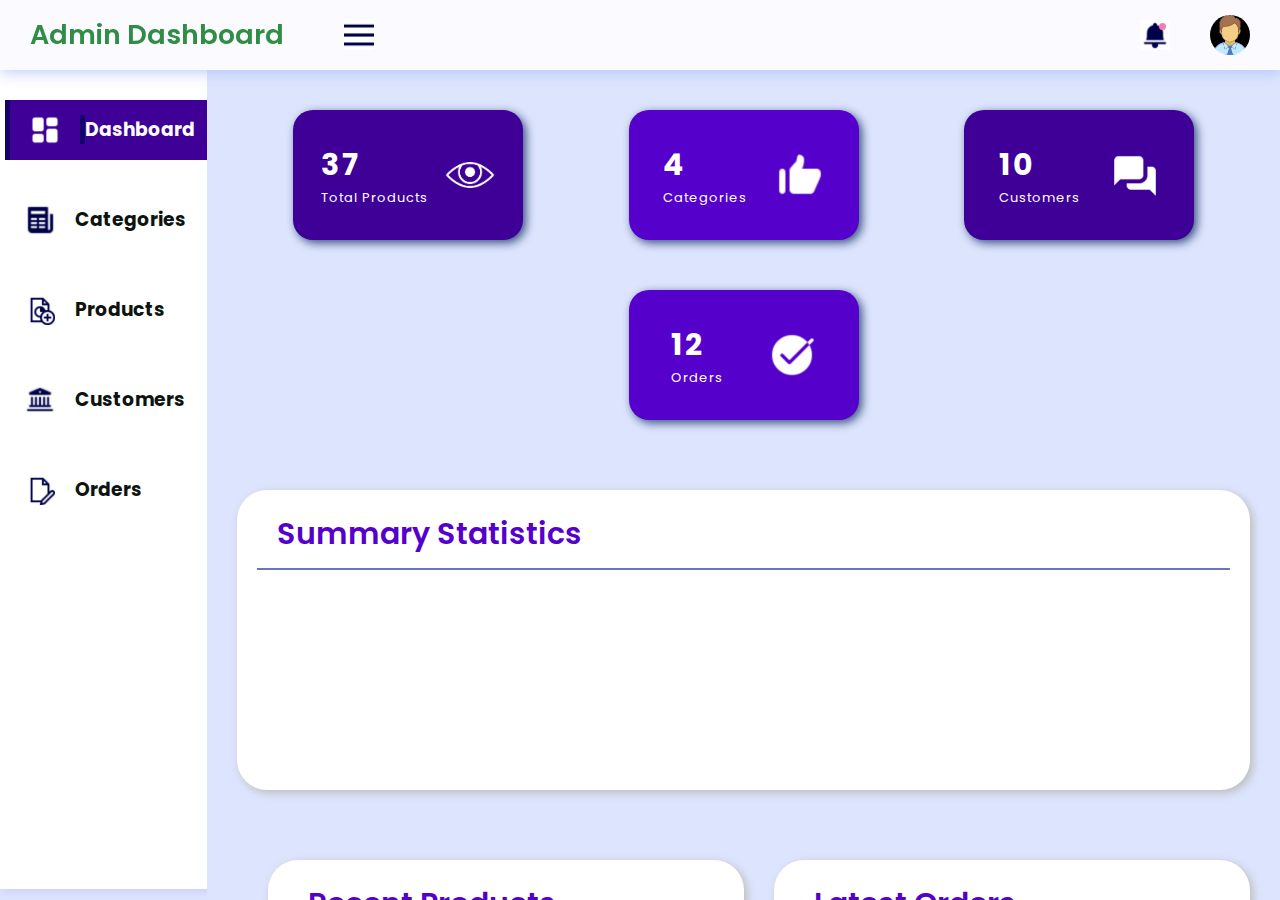
<file: index.html>
<!DOCTYPE html>
<html lang="en">
<head>
	<meta charset="UTF-8">
	<meta http-equiv="X-UA-Compatible"
		content="IE=edge">
	<meta name="viewport" content="width=device-width,initial-scale=1.0">
	<title>Dashboard</title>
	<link rel="stylesheet" href="css/style.css">
	<link rel="stylesheet" href="css/responsive.css">
	<link href="https://cdn.datatables.net/v/dt/dt-1.13.4/datatables.min.css" rel="stylesheet"/>
</head>

<body>
	<!-- for header part -->
	<header>
		<div class="logosec">
			<div class="logo">Admin Dashboard</div>
			<img src="images/1.png" class="icn menuicn"	id="menuicn" alt="menu-icon">
		</div>
		<div class="message">
			<div class="circle"></div>
	            <img src="images/3.png" class="icn"	alt="">
			<div class="dp">
			<img src="images/4.png" class="dpicn" alt="dp">
			</div>
		</div>
	</header>
    <!-- for header part -->
    <!-- for body part -->
	<div class="main-container">
		<!-- for Menu part -->
		<div class="navcontainer">
			<nav class="nav">
				<div class="nav-upper-options">
					<div class="nav-option option1 active">
						<a href="index.html">
							<img src="images/5.png" class="nav-img" alt="dashboard">
							<h3> Dashboard</h3>
						</a>
					</div>
					<div class="option2 nav-option">  
						<a href="category.html">
							<img src="images/6.png" class="nav-img" alt="articles">
							<h3> Categories</h3>
						</a>
					</div>
					<div class="nav-option option3">
						<a href="product.html">
							<img src="images/7.png" class="nav-img" alt="report">
							<h3> Products</h3>
						</a>
					</div>
					<div class="nav-option option4">
						<a href="customer.html">
							<img src="images/8.png" class="nav-img" alt="institution">
							<h3> Customers</h3>
						</a>
					</div>
					<div class="nav-option option5">
						<a href="order.html">
							<img src="images/9.png" class="nav-img" alt="blog">
							<h3> Orders</h3>
						</a>
					</div>
				</div>
			</nav>
		</div>
		<!-- for Menu part -->
		<!-- for main part -->
		<div class="main">
			<!-- for card section -->
			<div class="box-container">

				<div class="box box1">
					<div class="text">
						<h2 class="topic-heading">37</h2>
						<h2 class="topic">Total Products</h2>
					</div>

					<img src="images/13.png" alt="Views">
				</div>

				<div class="box box2">
					<div class="text">
						<h2 class="topic-heading">4</h2>
						<h2 class="topic">Categories</h2>
					</div>

					<img src="images/14.png" alt="likes">
				</div>

				<div class="box box3">
					<div class="text">
						<h2 class="topic-heading">10</h2>
						<h2 class="topic">Customers</h2>
					</div>

					<img src="images/15.png" alt="comments">
				</div>

				<div class="box box4">
					<div class="text">
						<h2 class="topic-heading">12</h2>
						<h2 class="topic">Orders</h2>
					</div>

					<img src="images/16.png" alt="published">
				</div>
			</div>
			<!-- for card section -->
			<div class="report-container">
				<div class="report-header">
					<div class="recent-articles">Summary Statistics</div>
				</div>
				<div id="container" style="width: 100%; height: 100%"></div>
			</div>
			<div class="row">
				<div class="column">
					<div class="report-container">
						<div class="report-header">
							<div class="recent-articles">Recent Products</div>
						</div>
						<div class="report-body">
							<table id="example" class="display" style="width:100%">
								<thead>
									<tr>
										<th>ID</th>
										<th>Products Name</th>
										<th>Price</th>
										<th>Stocks</th>
										<th>Category</th>
									</tr>
								</thead>
							</table>
						</div>
					</div>
				</div>
				<div class="column">
					<div class="report-container">
						<div class="report-header">
							<div class="recent-articles">Latest Orders</div>
						</div>
						<div class="report-body">
							<table id="example1" class="display" style="width:100%">
								<thead>
									<tr>
										<th>ID</th>
										<th>Products Name</th>
										<th>Quantity</th>
										<th>Price</th>
									</tr>
								</thead>
							</table>
						</div>
					</div>
				</div>
			</div>
		</div>
		<!-- for main part -->
	</div>
	<!-- for body part -->
	
	<script src="https://code.jquery.com/jquery-3.6.4.min.js" integrity="sha256-oP6HI9z1XaZNBrJURtCoUT5SUnxFr8s3BzRl+cbzUq8=" crossorigin="anonymous"></script>
	</script><script src="https://cdn.syncfusion.com/ej2/dist/ej2.min.js" type="text/javascript"></script>
	<script src="https://cdn.datatables.net/v/dt/dt-1.13.4/datatables.min.js"></script>
	<script>
		$(document).ready(function () {
			$('#example').DataTable({
				ajax: './data/products.txt',
				order: [[0, 'desc']]
			});
			$('#example1').DataTable({
				ajax: './data/latestorders.txt',
				order: [[0, 'desc']]
			});
		});
	</script>
	<script src="js/script.js"></script>
</body>
</html>
</file>
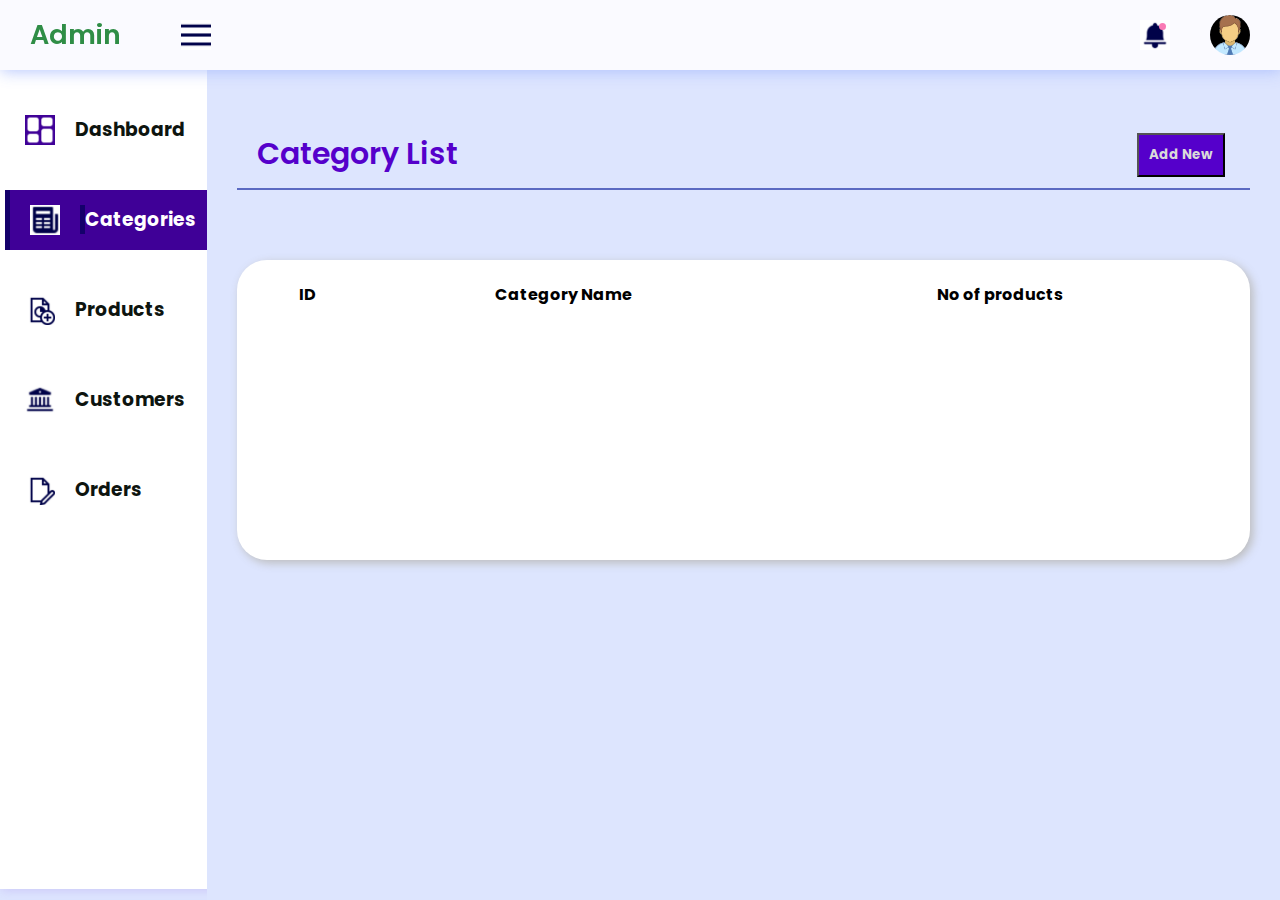
<file: category.html>
<!DOCTYPE html>
<html lang="en">
<head>
	<meta charset="UTF-8">
	<meta http-equiv="X-UA-Compatible"
		content="IE=edge">
	<meta name="viewport" content="width=device-width,initial-scale=1.0">
	<title>Category Listing</title>
	<link rel="stylesheet" href="css/style.css">
	<link rel="stylesheet" href="css/responsive.css">
	<link href="https://cdn.datatables.net/v/dt/dt-1.13.4/datatables.min.css" rel="stylesheet"/>
</head>

<body>
	<!-- for header part -->
	<header>
		<div class="logosec">
			<div class="logo">Admin</div>
			<img src="images/1.png" class="icn menuicn"	id="menuicn" alt="menu-icon">
		</div>
		<div class="message">
			<div class="circle"></div>
	            <img src="images/3.png" class="icn"	alt="">
			<div class="dp">
			<img src="images/4.png" class="dpicn" alt="dp">
			</div>
		</div>
	</header>
    <!-- for header part -->
    <!-- for body part -->
	<div class="main-container">
		<!-- for Menu part -->
		<div class="navcontainer">
			<nav class="nav">
				<div class="nav-upper-options">
					<div class="nav-option option1">
						<a href="index.html">
							<img src="images/5.png" class="nav-img" alt="dashboard">
							<h3> Dashboard</h3>
						</a>
					</div>
					<div class="option2 nav-option active">  
						<a href="category.html">
							<img src="images/6.png" class="nav-img" alt="articles">
							<h3> Categories</h3>
						</a>
					</div>
					<div class="nav-option option3">
						<a href="product.html">
							<img src="images/7.png" class="nav-img" alt="report">
							<h3> Products</h3>
						</a>
					</div>
					<div class="nav-option option4">
						<a href="customer.html">
							<img src="images/8.png" class="nav-img" alt="institution">
							<h3> Customers</h3>
						</a>
					</div>
					<div class="nav-option option5">
						<a href="order.html">
							<img src="images/9.png" class="nav-img" alt="blog">
							<h3> Orders</h3>
						</a>
					</div>
				</div>
			</nav>
		</div>
		<!-- for Menu part -->
		<!-- for main part -->
		<div class="main">
			<!-- for card section -->
			<div class="box-container">
				<div class="report-header">
					<div class="recent-articles">Category List</div>
					<div class="recent-articles"><button class="add-class">Add New</button></div>
				</div>
			</div>
			<!-- for card section -->
			<div class="report-container">
				
				<div class="report-body">
					<table id="category" class="display" style="width:100%">
						<thead>
							<tr>
								<th>ID</th>
								<th>Category Name</th>
								<th>No of products</th>
							</tr>
						</thead>
					</table>
				</div>
			</div>
		</div>
		<!-- for main part -->
	</div>
	<!-- for body part -->
	
	<script src="https://code.jquery.com/jquery-3.6.4.min.js" integrity="sha256-oP6HI9z1XaZNBrJURtCoUT5SUnxFr8s3BzRl+cbzUq8=" crossorigin="anonymous"></script>
	</script><script src="https://cdn.syncfusion.com/ej2/dist/ej2.min.js" type="text/javascript"></script>
	<script src="https://cdn.datatables.net/v/dt/dt-1.13.4/datatables.min.js"></script>
	<script>
		$(document).ready(function () {
			$('#category').DataTable({
				ajax: './data/categories.txt',
				order: [[0, 'desc']]
			});
		});
	</script>
	<script src="js/script.js"></script>
</body>
</html>
</file>
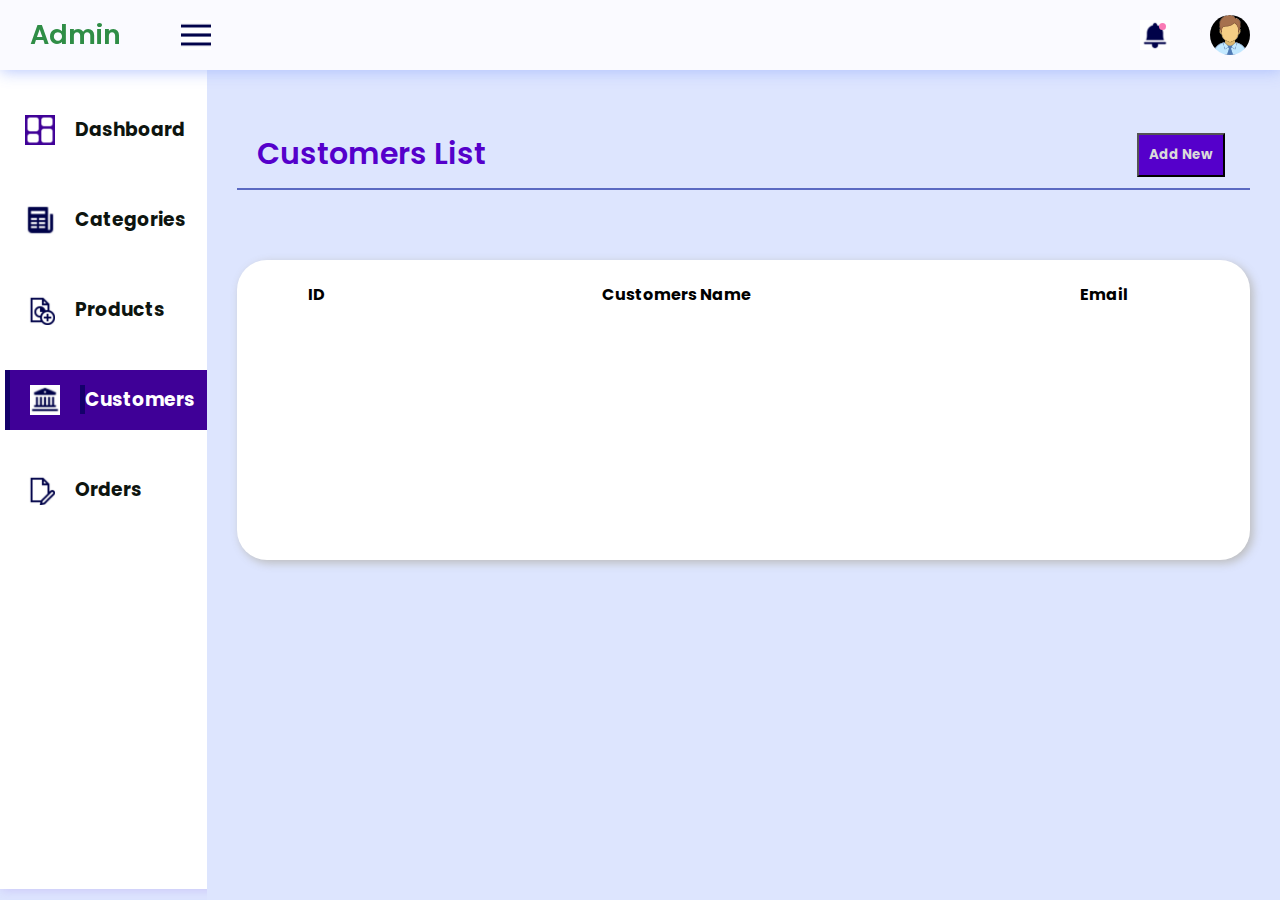
<file: customer.html>
<!DOCTYPE html>
<html lang="en">
<head>
	<meta charset="UTF-8">
	<meta http-equiv="X-UA-Compatible"
		content="IE=edge">
	<meta name="viewport" content="width=device-width,initial-scale=1.0">
	<title>Customers Listing</title>
	<link rel="stylesheet" href="css/style.css">
	<link rel="stylesheet" href="css/responsive.css">
	<link href="https://cdn.datatables.net/v/dt/dt-1.13.4/datatables.min.css" rel="stylesheet"/>
</head>

<body>
	<!-- for header part -->
	<header>
		<div class="logosec">
			<div class="logo">Admin</div>
			<img src="images/1.png" class="icn menuicn"	id="menuicn" alt="menu-icon">
		</div>
		<div class="message">
			<div class="circle"></div>
	            <img src="images/3.png" class="icn"	alt="">
			<div class="dp">
			<img src="images/4.png" class="dpicn" alt="dp">
			</div>
		</div>
	</header>
    <!-- for header part -->
    <!-- for body part -->
	<div class="main-container">
		<!-- for Menu part -->
		<div class="navcontainer">
			<nav class="nav">
				<div class="nav-upper-options">
					<div class="nav-option option1">
						<a href="index.html">
							<img src="images/5.png" class="nav-img" alt="dashboard">
							<h3> Dashboard</h3>
						</a>
					</div>
					<div class="option2 nav-option">  
						<a href="category.html">
							<img src="images/6.png" class="nav-img" alt="articles">
							<h3> Categories</h3>
						</a>
					</div>
					<div class="nav-option option3">
						<a href="product.html">
							<img src="images/7.png" class="nav-img" alt="report">
							<h3> Products</h3>
						</a>
					</div>
					<div class="nav-option option4 active">
						<a href="customer.html">
							<img src="images/8.png" class="nav-img" alt="institution">
							<h3> Customers</h3>
						</a>
					</div>
					<div class="nav-option option5">
						<a href="order.html">
							<img src="images/9.png" class="nav-img" alt="blog">
							<h3> Orders</h3>
						</a>
					</div>
				</div>
			</nav>
		</div>
		<!-- for Menu part -->
		<!-- for main part -->
		<div class="main">
			<!-- for card section -->
			<div class="box-container">
				<div class="report-header">
					<div class="recent-articles">Customers List</div>
					<div class="recent-articles"><button class="add-class">Add New</button></div>
				</div>
			</div>
			<!-- for card section -->
			<div class="report-container">
				
				<div class="report-body">
					<table id="category" class="display" style="width:100%">
						<thead>
							<tr>
								<th>ID</th>
								<th>Customers Name</th>
								<th>Email</th>
							</tr>
						</thead>
					</table>
				</div>
			</div>
		</div>
		<!-- for main part -->
	</div>
	<!-- for body part -->
	
	<script src="https://code.jquery.com/jquery-3.6.4.min.js" integrity="sha256-oP6HI9z1XaZNBrJURtCoUT5SUnxFr8s3BzRl+cbzUq8=" crossorigin="anonymous"></script>
	</script><script src="https://cdn.syncfusion.com/ej2/dist/ej2.min.js" type="text/javascript"></script>
	<script src="https://cdn.datatables.net/v/dt/dt-1.13.4/datatables.min.js"></script>
	<script>
		$(document).ready(function () {
			$('#category').DataTable({
				ajax: './data/customers.txt',
				order: [[0, 'desc']]
			});
		});
	</script>
	<script src="js/script.js"></script>
</body>
</html>
</file>
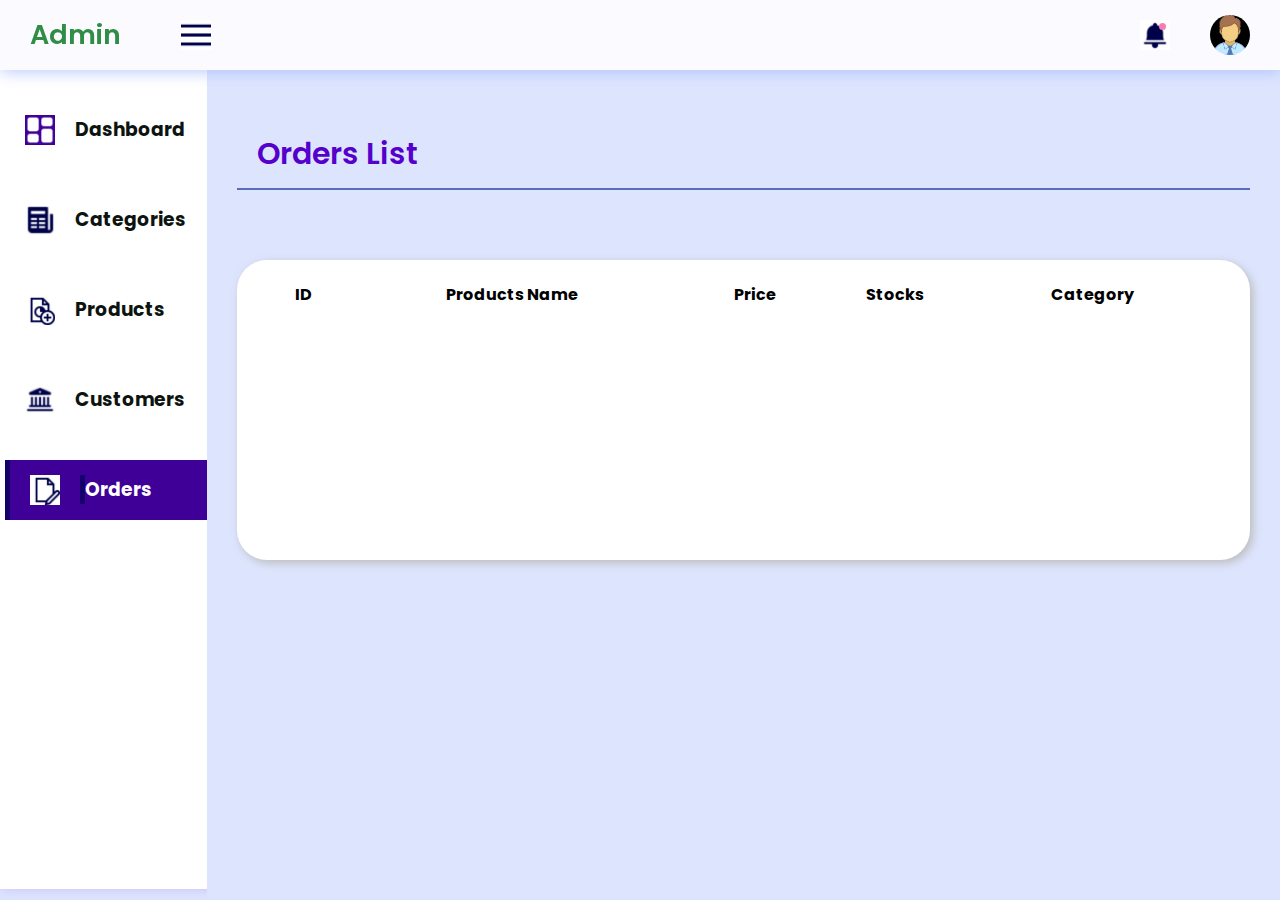
<file: order.html>
<!DOCTYPE html>
<html lang="en">
<head>
	<meta charset="UTF-8">
	<meta http-equiv="X-UA-Compatible"
		content="IE=edge">
	<meta name="viewport" content="width=device-width,initial-scale=1.0">
	<title>Orders Listing</title>
	<link rel="stylesheet" href="css/style.css">
	<link rel="stylesheet" href="css/responsive.css">
	<link href="https://cdn.datatables.net/v/dt/dt-1.13.4/datatables.min.css" rel="stylesheet"/>
</head>

<body>
	<!-- for header part -->
	<header>
		<div class="logosec">
			<div class="logo">Admin</div>
			<img src="images/1.png" class="icn menuicn"	id="menuicn" alt="menu-icon">
		</div>
		<div class="message">
			<div class="circle"></div>
	            <img src="images/3.png" class="icn"	alt="">
			<div class="dp">
			<img src="images/4.png" class="dpicn" alt="dp">
			</div>
		</div>
	</header>
    <!-- for header part -->
    <!-- for body part -->
	<div class="main-container">
		<!-- for Menu part -->
		<div class="navcontainer">
			<nav class="nav">
				<div class="nav-upper-options">
					<div class="nav-option option1">
						<a href="index.html">
							<img src="images/5.png" class="nav-img" alt="dashboard">
							<h3> Dashboard</h3>
						</a>
					</div>
					<div class="option2 nav-option">  
						<a href="category.html">
							<img src="images/6.png" class="nav-img" alt="articles">
							<h3> Categories</h3>
						</a>
					</div>
					<div class="nav-option option3">
						<a href="product.html">
							<img src="images/7.png" class="nav-img" alt="report">
							<h3> Products</h3>
						</a>
					</div>
					<div class="nav-option option4">
						<a href="customer.html">
							<img src="images/8.png" class="nav-img" alt="institution">
							<h3> Customers</h3>
						</a>
					</div>
					<div class="nav-option option5 active">
						<a href="order.html">
							<img src="images/9.png" class="nav-img" alt="blog">
							<h3> Orders</h3>
						</a>
					</div>
				</div>
			</nav>
		</div>
		<!-- for Menu part -->
		<!-- for main part -->
		<div class="main">
			<!-- for card section -->
			<div class="box-container">
				<div class="report-header">
					<div class="recent-articles">Orders List</div>
				</div>
			</div>
			<!-- for card section -->
			<div class="report-container">
				
				<div class="report-body">
					<table id="order" class="display" style="width:100%">
						<thead>
							<tr>
								<th>ID</th>
								<th>Products Name</th>
								<th>Price</th>
								<th>Stocks</th>
								<th>Category</th>
							</tr>
						</thead>
					</table>
				</div>
			</div>
		</div>
		<!-- for main part -->
	</div>
	<!-- for body part -->
	
	<script src="https://code.jquery.com/jquery-3.6.4.min.js" integrity="sha256-oP6HI9z1XaZNBrJURtCoUT5SUnxFr8s3BzRl+cbzUq8=" crossorigin="anonymous"></script>
	</script><script src="https://cdn.syncfusion.com/ej2/dist/ej2.min.js" type="text/javascript"></script>
	<script src="https://cdn.datatables.net/v/dt/dt-1.13.4/datatables.min.js"></script>
	<script>
		$(document).ready(function () {
			$('#order').DataTable({
				ajax: './data/orders.txt',
				order: [[0, 'desc']]
			});
		});
	</script>
	<script src="js/script.js"></script>
</body>
</html>
</file>
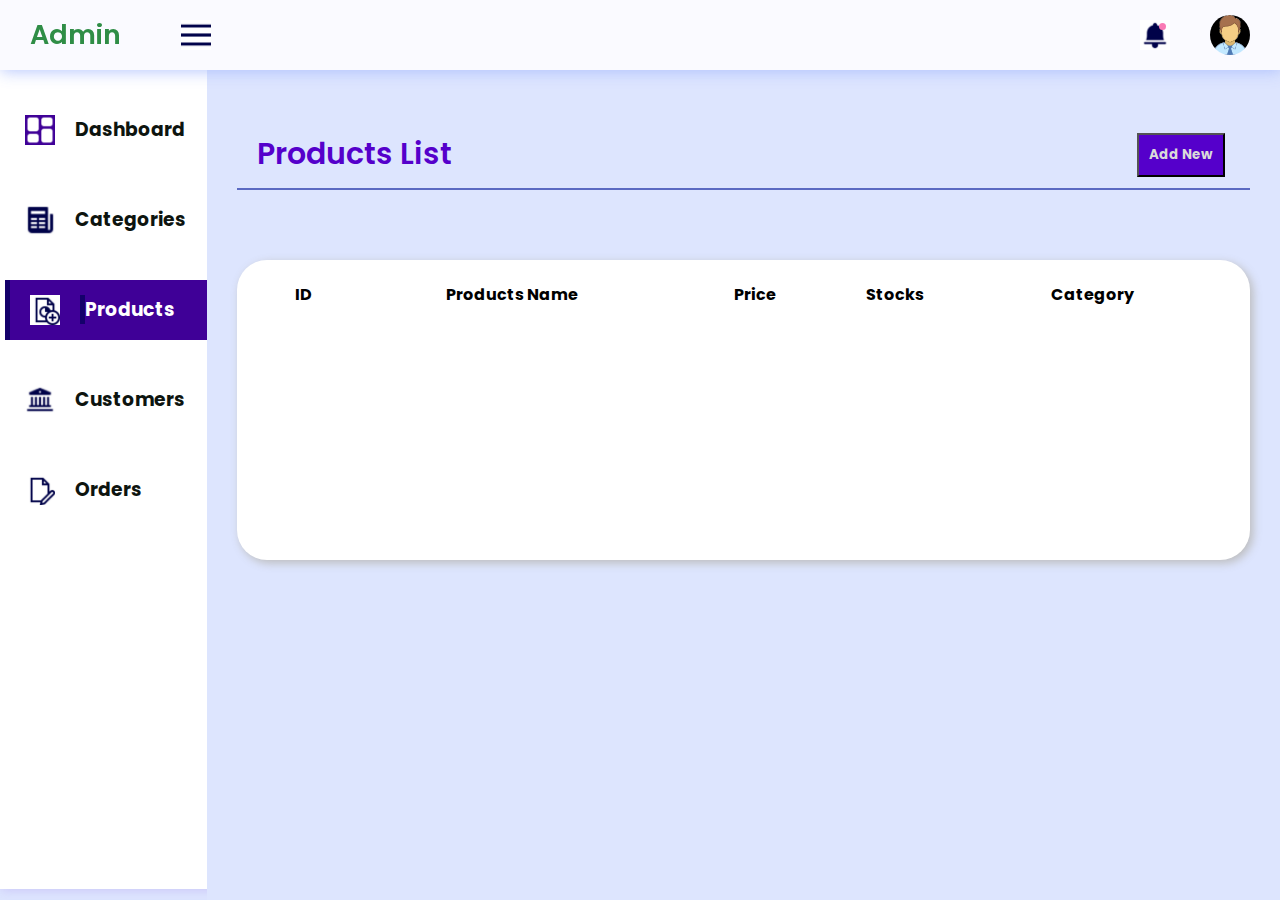
<file: product.html>
<!DOCTYPE html>
<html lang="en">
<head>
	<meta charset="UTF-8">
	<meta http-equiv="X-UA-Compatible"
		content="IE=edge">
	<meta name="viewport" content="width=device-width,initial-scale=1.0">
	<title>Products Listing</title>
	<link rel="stylesheet" href="css/style.css">
	<link rel="stylesheet" href="css/responsive.css">
	<link href="https://cdn.datatables.net/v/dt/dt-1.13.4/datatables.min.css" rel="stylesheet"/>
</head>

<body>
	<!-- for header part -->
	<header>
		<div class="logosec">
			<div class="logo">Admin</div>
			<img src="images/1.png" class="icn menuicn"	id="menuicn" alt="menu-icon">
		</div>
		<div class="message">
			<div class="circle"></div>
	            <img src="images/3.png" class="icn"	alt="">
			<div class="dp">
			<img src="images/4.png" class="dpicn" alt="dp">
			</div>
		</div>
	</header>
    <!-- for header part -->
    <!-- for body part -->
	<div class="main-container">
		<!-- for Menu part -->
		<div class="navcontainer">
			<nav class="nav">
				<div class="nav-upper-options">
					<div class="nav-option option1">
						<a href="index.html">
							<img src="images/5.png" class="nav-img" alt="dashboard">
							<h3> Dashboard</h3>
						</a>
					</div>
					<div class="option2 nav-option">  
						<a href="category.html">
							<img src="images/6.png" class="nav-img" alt="articles">
							<h3> Categories</h3>
						</a>
					</div>
					<div class="nav-option option3 active">
						<a href="product.html">
							<img src="images/7.png" class="nav-img" alt="report">
							<h3> Products</h3>
						</a>
					</div>
					<div class="nav-option option4">
						<a href="customer.html">
							<img src="images/8.png" class="nav-img" alt="institution">
							<h3> Customers</h3>
						</a>
					</div>
					<div class="nav-option option5">
						<a href="order.html">
							<img src="images/9.png" class="nav-img" alt="blog">
							<h3> Orders</h3>
						</a>
					</div>
				</div>
			</nav>
		</div>
		<!-- for Menu part -->
		<!-- for main part -->
		<div class="main">
			<!-- for card section -->
			<div class="box-container">
				<div class="report-header">
					<div class="recent-articles">Products List</div>
					<div class="recent-articles"><button class="add-class">Add New</button></div>
				</div>
			</div>
			<!-- for card section -->
			<div class="report-container">
				
				<div class="report-body">
					<table id="category" class="display" style="width:100%">
						<thead>
							<tr>
								<th>ID</th>
								<th>Products Name</th>
								<th>Price</th>
								<th>Stocks</th>
								<th>Category</th>
							</tr>
						</thead>
					</table>
				</div>
			</div>
		</div>
		<!-- for main part -->
	</div>
	<!-- for body part -->
	
	<script src="https://code.jquery.com/jquery-3.6.4.min.js" integrity="sha256-oP6HI9z1XaZNBrJURtCoUT5SUnxFr8s3BzRl+cbzUq8=" crossorigin="anonymous"></script>
	</script><script src="https://cdn.syncfusion.com/ej2/dist/ej2.min.js" type="text/javascript"></script>
	<script src="https://cdn.datatables.net/v/dt/dt-1.13.4/datatables.min.js"></script>
	<script>
		$(document).ready(function () {
			$('#category').DataTable({
				ajax: './data/products.txt',
				order: [[0, 'desc']]
			});
		});
	</script>
	<script src="js/script.js"></script>
</body>
</html>
</file>
<file: css/style.css>
/* Main CSS Here */

@import url(
"https://fonts.googleapis.com/css2?family=Poppins:ital,wght@0,100;0,200;0,300;0,400;0,500;0,600;0,700;0,800;0,900;1,100;1,200;1,300;1,400;1,500;1,600;1,700;1,800;1,900&display=swap");

* {
margin: 0;
padding: 0;
box-sizing: border-box;
font-family: "Poppins", sans-serif;
}
:root {
--background-color1: #fafaff;
--background-color2: #ffffff;
--background-color3: #ededed;
--background-color4: #cad7fda4;
--primary-color: #4b49ac;
--secondary-color: #0c007d;
--Border-color: #3f0097;
--one-use-color: #3f0097;
--two-use-color: #5500cb;
}
body {
background-color: var(--background-color4);
max-width: 100%;
overflow-x: hidden;
}

header {
height: 70px;
width: 100vw;
padding: 0 30px;
background-color: var(--background-color1);
position: fixed;
z-index: 100;
box-shadow: 1px 1px 15px rgba(161, 182, 253, 0.825);
display: flex;
justify-content: space-between;
align-items: center;
}
a {
text-decoration: none;
}
.logo {
font-size: 27px;
font-weight: 600;
color: rgb(47, 141, 70);
}

.icn {
height: 30px;
}
.menuicn {
cursor: pointer;
}

.searchbar,
.message,
.logosec {
display: flex;
align-items: center;
justify-content: center;
}

.searchbar2 {
display: none;
}

.logosec {
gap: 60px;
}

.searchbar input {
width: 250px;
height: 42px;
border-radius: 50px 0 0 50px;
background-color: var(--background-color3);
padding: 0 20px;
font-size: 15px;
outline: none;
border: none;
}
.searchbtn {
width: 50px;
height: 42px;
display: flex;
align-items: center;
justify-content: center;
border-radius: 0px 50px 50px 0px;
background-color: var(--secondary-color);
cursor: pointer;
}

.message {
gap: 40px;
position: relative;
cursor: pointer;
}
.circle {
height: 7px;
width: 7px;
position: absolute;
background-color: #fa7bb4;
border-radius: 50%;
left: 19px;
top: 8px;
}
.dp {
height: 40px;
width: 40px;
background-color: #626262;
border-radius: 50%;
display: flex;
align-items: center;
justify-content: center;
overflow: hidden;
}
.main-container {
display: flex;
width: 100vw;
position: relative;
top: 70px;
z-index: 1;
}
.dpicn {
height: 42px;
}

.main {
height: calc(100vh - 70px);
width: 100%;
overflow-y: scroll;
overflow-x: hidden;
padding: 40px 30px 30px 30px;
}

.main::-webkit-scrollbar-thumb {
background-image:
		linear-gradient(to bottom, rgb(0, 0, 85), rgb(0, 0, 50));
}
.main::-webkit-scrollbar {
width: 5px;
}
.main::-webkit-scrollbar-track {
background-color: #9e9e9eb2;
}

.box-container {
display: flex;
justify-content: space-evenly;
align-items: center;
flex-wrap: wrap;
gap: 50px;
}
.nav {
min-height: 91vh;
width: 250px;
background-color: var(--background-color2);
position: absolute;
top: 0px;
left: 00;
box-shadow: 1px 1px 10px rgba(198, 189, 248, 0.825);
display: flex;
flex-direction: column;
justify-content: space-between;
overflow: hidden;
padding: 30px 0 20px 10px;
}
.navcontainer {
height: calc(100vh - 70px);
width: 250px;
position: relative;
overflow-y: scroll;
overflow-x: hidden;
transition: all 0.5s ease-in-out;
}
.navcontainer::-webkit-scrollbar {
display: none;
}
.navclose {
width: 80px;
}
.nav-option {
width: 250px;
height: 60px;
display: flex;
align-items: center;
padding: 0 30px 0 20px;
gap: 20px;
transition: all 0.1s ease-in-out;
}
.nav-option:hover {
border-left: 5px solid #a2a2a2;
background-color: #dadada;
cursor: pointer;
}
.nav-img {
height: 30px;
float: left;
}
a h3 {
	float: left;
	display: block;
    margin-left: 20px;
	color: rgb(13, 20, 15);
}
.nav-upper-options {
display: flex;
flex-direction: column;
align-items: center;
gap: 30px;
}

.active {
border-left: 5px solid #010058af;
background-color: var(--Border-color);
color: white;
cursor: pointer;
}
.active a h3{
	border-left: 5px solid #010058af;
	background-color: var(--Border-color);
	color: white;
	cursor: pointer;
}
.active:hover {
border-left: 5px solid #010058af;
background-color: var(--Border-color);
}
.add-class{
	margin: 5px;
	padding: 10px;
	font-weight: bold;
	color: #dadada;
	background-color: #5500cb;
}
.box {
height: 130px;
width: 230px;
border-radius: 20px;
box-shadow: 3px 3px 10px rgba(0, 30, 87, 0.751);
padding: 20px;
display: flex;
align-items: center;
justify-content: space-around;
cursor: pointer;
transition: transform 0.3s ease-in-out;
}
.box:hover {
transform: scale(1.08);
}

.box:nth-child(1) {
background-color: var(--one-use-color);
}
.box:nth-child(2) {
background-color: var(--two-use-color);
}
.box:nth-child(3) {
background-color: var(--one-use-color);
}
.box:nth-child(4) {
background-color: var(--two-use-color);
}

.box img {
height: 50px;
}
.box .text {
color: white;
}
.column {
float: left;
margin-left: 3%;
width: 47%;
}


/* Clear floats after the columns */
.row:after {
content: "";
display: table;
clear: both;
}
.topic {
font-size: 13px;
font-weight: 400;
letter-spacing: 1px;
}

.topic-heading {
font-size: 30px;
letter-spacing: 3px;
}

.report-container {
min-height: 300px;
max-width: 1200px;
margin: 70px auto 0px auto;
background-color: #ffffff;
border-radius: 30px;
box-shadow: 3px 3px 10px rgb(188, 188, 188);
padding: 0px 20px 20px 20px;
}
.report-header {
height: 80px;
width: 100%;
display: flex;
align-items: center;
justify-content: space-between;
padding: 20px 20px 10px 20px;
border-bottom: 2px solid rgba(0, 20, 151, 0.59);
}

.recent-articles {
font-size: 30px;
font-weight: 600;
color: #5500cb;
text-align: center;
}

.view {
height: 35px;
width: 90px;
border-radius: 8px;
background-color: #5500cb;
color: white;
font-size: 15px;
border: none;
cursor: pointer;
}

.report-body {
max-width: 1160px;
overflow-x: auto;
padding: 20px;
}
.report-topic-heading,
.item1 {
width: 1120px;
display: flex;
justify-content: space-between;
align-items: center;
}
.t-op {
font-size: 18px;
letter-spacing: 0px;
}

.items {
width: 1120px;
margin-top: 15px;
}

.item1 {
margin-top: 20px;
}
.t-op-nextlvl {
font-size: 14px;
letter-spacing: 0px;
font-weight: 600;
}

.label-tag {
width: 100px;
text-align: center;
background-color: rgb(0, 177, 0);
color: white;
border-radius: 4px;
}
</file>
<file: css/responsive.css>
/* Responsive CSS Here */
@media screen and (max-width: 950px) {
    .nav-img {
        height: 25px;
    }
    .nav-option {
        gap: 30px;
    }
    .nav-option h3 {
        font-size: 15px;
    }
    .report-topic-heading,
    .item1,
    .items {
        width: 800px;
    }
}
    
@media screen and (max-width: 850px) {
    .nav-img {
        height: 30px;
    }
    .nav-option {
        gap: 30px;
    }
    .nav-option h3 {
        font-size: 20px;
    }
    .report-topic-heading,
    .item1,
    .items {
        width: 700px;
    }
    .navcontainer {
        width: 100vw;
        position: absolute;
        transition: all 0.6s ease-in-out;
        top: 0;
        left: -100vw;
    }
    .nav {
        width: 100%;
        position: absolute;
    }
    .navclose {
        left: 00px;
    }
    .searchbar {
        display: none;
    }
    .main {
        padding: 40px 30px 30px 30px;
    }
    .searchbar2 {
        width: 100%;
        display: flex;
        margin: 0 0 40px 0;
        justify-content: center;
    }
    .searchbar2 input {
        width: 250px;
        height: 42px;
        border-radius: 50px 0 0 50px;
        background-color: var(--background-color3);
        padding: 0 20px;
        font-size: 15px;
        border: 2px solid var(--secondary-color);
    }
}
    
@media screen and (max-width: 490px) {
    .message {
        display: none;
    }
    .logosec {
        width: 100%;
        justify-content: space-between;
    }
    .logo {
        font-size: 20px;
    }
    .menuicn {
        height: 25px;
    }
    .nav-img {
        height: 25px;
    }
    .nav-option {
        gap: 25px;
    }
    .nav-option h3 {
        font-size: 12px;
    }
    .nav-upper-options {
        gap: 15px;
    }
    .recent-articles {
        font-size: 20px;
    }
    .report-topic-heading,
    .item1,
    .items {
        width: 550px;
    }
}
    
@media screen and (max-width: 400px) {
    .recent-articles {
        font-size: 17px;
    }
    .view {
        width: 60px;
        font-size: 10px;
        height: 27px;
    }
    .report-header {
        height: 60px;
        padding: 10px 10px 5px 10px;
    }
    .searchbtn img {
        height: 20px;
    }
}
    
@media screen and (max-width: 320px) {
    .recent-articles {
        font-size: 12px;
    }
    .view {
        width: 50px;
        font-size: 8px;
        height: 27px;
    }
    .report-header {
        height: 60px;
        padding: 10px 5px 5px 5px;
    }
    .t-op {
        font-size: 12px;
    }
    .t-op-nextlvl {
        font-size: 10px;
    }
    .report-topic-heading,
    .item1,
    .items {
        width: 300px;
    }
    .report-body {
        padding: 10px;
    }
    .label-tag {
        width: 70px;
    }
    .searchbtn {
        width: 40px;
    }
    .searchbar2 input {
        width: 180px;
    }
}
</file>
